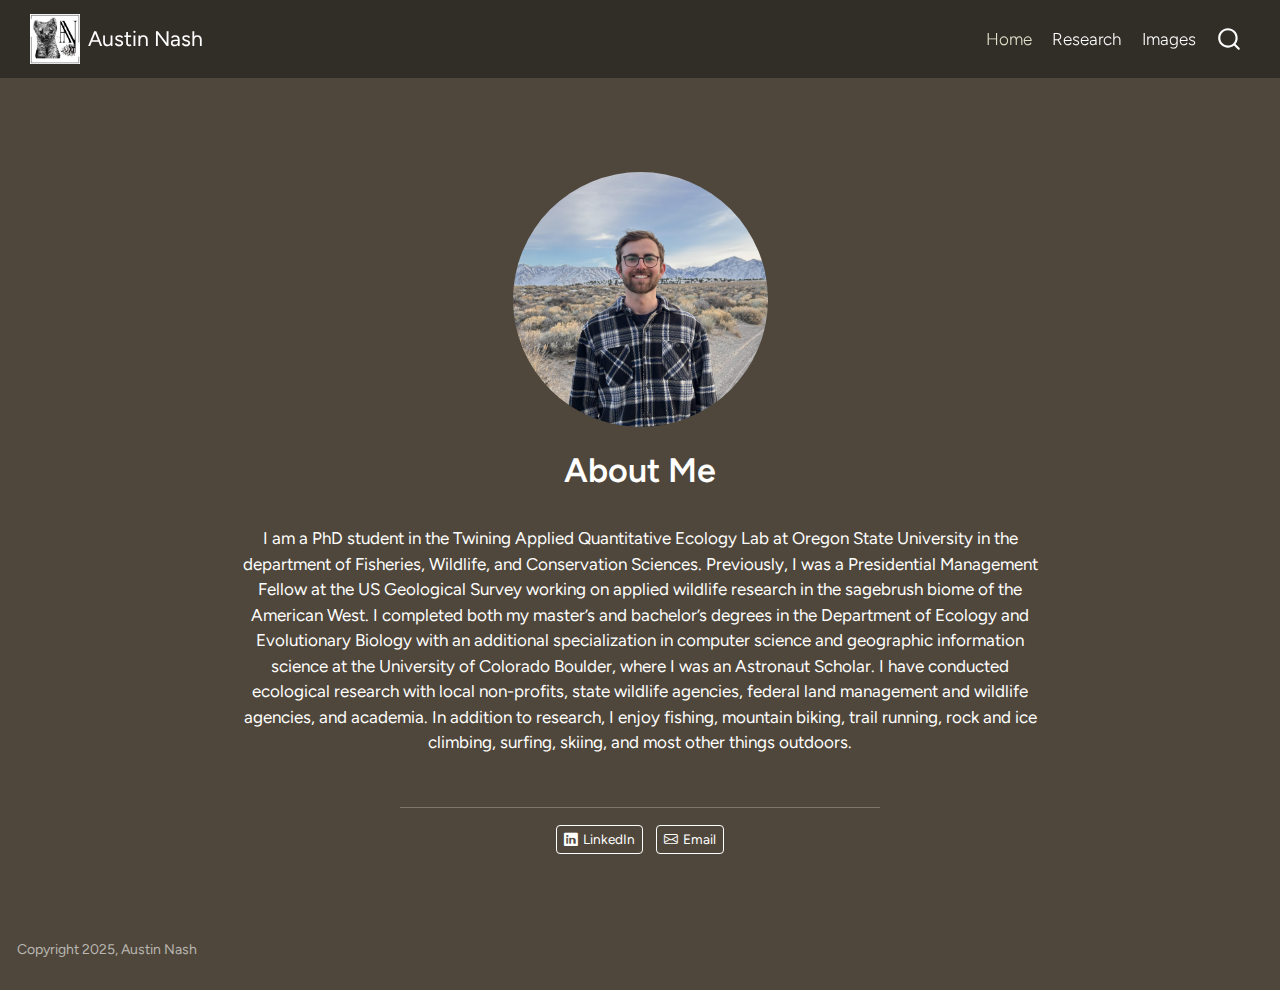
<file: docs/index.html>
<!DOCTYPE html>
<html xmlns="http://www.w3.org/1999/xhtml" lang="en" xml:lang="en"><head>

<meta charset="utf-8">
<meta name="generator" content="quarto-1.6.42">

<meta name="viewport" content="width=device-width, initial-scale=1.0, user-scalable=yes">


<title>About Me – Austin Nash</title>
<style>
code{white-space: pre-wrap;}
span.smallcaps{font-variant: small-caps;}
div.columns{display: flex; gap: min(4vw, 1.5em);}
div.column{flex: auto; overflow-x: auto;}
div.hanging-indent{margin-left: 1.5em; text-indent: -1.5em;}
ul.task-list{list-style: none;}
ul.task-list li input[type="checkbox"] {
  width: 0.8em;
  margin: 0 0.8em 0.2em -1em; /* quarto-specific, see https://github.com/quarto-dev/quarto-cli/issues/4556 */ 
  vertical-align: middle;
}
</style>


<script src="site_libs/quarto-nav/quarto-nav.js"></script>
<script src="site_libs/quarto-nav/headroom.min.js"></script>
<script src="site_libs/clipboard/clipboard.min.js"></script>
<script src="site_libs/quarto-search/autocomplete.umd.js"></script>
<script src="site_libs/quarto-search/fuse.min.js"></script>
<script src="site_libs/quarto-search/quarto-search.js"></script>
<meta name="quarto:offset" content="./">
<link href="./media/logo.jpg" rel="icon" type="image/jpeg">
<script src="site_libs/quarto-html/quarto.js"></script>
<script src="site_libs/quarto-html/popper.min.js"></script>
<script src="site_libs/quarto-html/tippy.umd.min.js"></script>
<link href="site_libs/quarto-html/tippy.css" rel="stylesheet">
<link href="site_libs/quarto-html/quarto-syntax-highlighting-dark-b53751a350365c71b6c909e95f209ed1.css" rel="stylesheet" id="quarto-text-highlighting-styles">
<script src="site_libs/bootstrap/bootstrap.min.js"></script>
<link href="site_libs/bootstrap/bootstrap-icons.css" rel="stylesheet">
<link href="site_libs/bootstrap/bootstrap-31db8f5904d4aa29373aafecef9fd593.min.css" rel="stylesheet" append-hash="true" id="quarto-bootstrap" data-mode="dark">
<script id="quarto-search-options" type="application/json">{
  "location": "navbar",
  "copy-button": false,
  "collapse-after": 3,
  "panel-placement": "end",
  "type": "overlay",
  "limit": 50,
  "keyboard-shortcut": [
    "f",
    "/",
    "s"
  ],
  "show-item-context": false,
  "language": {
    "search-no-results-text": "No results",
    "search-matching-documents-text": "matching documents",
    "search-copy-link-title": "Copy link to search",
    "search-hide-matches-text": "Hide additional matches",
    "search-more-match-text": "more match in this document",
    "search-more-matches-text": "more matches in this document",
    "search-clear-button-title": "Clear",
    "search-text-placeholder": "",
    "search-detached-cancel-button-title": "Cancel",
    "search-submit-button-title": "Submit",
    "search-label": "Search"
  }
}</script>


</head>

<body class="nav-fixed fullcontent">

<div id="quarto-search-results"></div>
  <header id="quarto-header" class="headroom fixed-top">
    <nav class="navbar navbar-expand-lg " data-bs-theme="dark">
      <div class="navbar-container container-fluid">
      <div class="navbar-brand-container mx-auto">
    <a href="./index.html" class="navbar-brand navbar-brand-logo">
    <img src="./media/logo.jpg" alt="" class="navbar-logo">
    </a>
    <a class="navbar-brand" href="./index.html">
    <span class="navbar-title">Austin Nash</span>
    </a>
  </div>
            <div id="quarto-search" class="" title="Search"></div>
          <button class="navbar-toggler" type="button" data-bs-toggle="collapse" data-bs-target="#navbarCollapse" aria-controls="navbarCollapse" role="menu" aria-expanded="false" aria-label="Toggle navigation" onclick="if (window.quartoToggleHeadroom) { window.quartoToggleHeadroom(); }">
  <span class="navbar-toggler-icon"></span>
</button>
          <div class="collapse navbar-collapse" id="navbarCollapse">
            <ul class="navbar-nav navbar-nav-scroll ms-auto">
  <li class="nav-item">
    <a class="nav-link active" href="./index.html" aria-current="page"> 
<span class="menu-text">Home</span></a>
  </li>  
  <li class="nav-item">
    <a class="nav-link" href="./research.html"> 
<span class="menu-text">Research</span></a>
  </li>  
  <li class="nav-item">
    <a class="nav-link" href="./images.html"> 
<span class="menu-text">Images</span></a>
  </li>  
</ul>
          </div> <!-- /navcollapse -->
            <div class="quarto-navbar-tools">
</div>
      </div> <!-- /container-fluid -->
    </nav>
</header>
<!-- content -->
<div id="quarto-content" class="quarto-container page-columns page-rows-contents page-layout-article page-navbar">
<!-- sidebar -->
<!-- margin-sidebar -->
    
<!-- main -->
<div class="quarto-about-jolla">
  <img src="media/headshot.jpg" class="about-image
  round " style="height: 15em; width: 15em;">
 <header id="title-block-header" class="quarto-title-block default">
<div class="quarto-title">
<h1 class="title">About Me</h1>
</div>
<div class="quarto-title-meta">
  </div>
</header><main class="content" id="quarto-document-content">
<p>I am a PhD student in the Twining Applied Quantitative Ecology Lab at Oregon State University in the department of Fisheries, Wildlife, and Conservation Sciences. Previously, I was a Presidential Management Fellow at the US Geological Survey working on applied wildlife research in the sagebrush biome of the American West. I completed both my master’s and bachelor’s degrees in the Department of Ecology and Evolutionary Biology with an additional specialization in computer science and geographic information science at the University of Colorado Boulder, where I was an Astronaut Scholar. I have conducted ecological research with local non-profits, state wildlife agencies, federal land management and wildlife agencies, and academia. In addition to research, I enjoy fishing, mountain biking, trail running, rock and ice climbing, surfing, skiing, and most other things outdoors.</p>


</main> 
  <hr class="about-sep">
   <div class="about-links">
  <a href="https://www.linkedin.com/in/austinnash01/" class="about-link" rel="" target="_blank">
    <i class="bi bi-linkedin"></i>
     <span class="about-link-text">LinkedIn</span>
  </a>
  <a href="mailto:austin.nash@oregonstate.edu" class="about-link" rel="" target="_blank">
    <i class="bi bi-envelope"></i>
     <span class="about-link-text">Email</span>
  </a>
</div>
</div>
 <!-- /main -->
<script id="quarto-html-after-body" type="application/javascript">
window.document.addEventListener("DOMContentLoaded", function (event) {
  const toggleBodyColorMode = (bsSheetEl) => {
    const mode = bsSheetEl.getAttribute("data-mode");
    const bodyEl = window.document.querySelector("body");
    if (mode === "dark") {
      bodyEl.classList.add("quarto-dark");
      bodyEl.classList.remove("quarto-light");
    } else {
      bodyEl.classList.add("quarto-light");
      bodyEl.classList.remove("quarto-dark");
    }
  }
  const toggleBodyColorPrimary = () => {
    const bsSheetEl = window.document.querySelector("link#quarto-bootstrap");
    if (bsSheetEl) {
      toggleBodyColorMode(bsSheetEl);
    }
  }
  toggleBodyColorPrimary();  
  const isCodeAnnotation = (el) => {
    for (const clz of el.classList) {
      if (clz.startsWith('code-annotation-')) {                     
        return true;
      }
    }
    return false;
  }
  const onCopySuccess = function(e) {
    // button target
    const button = e.trigger;
    // don't keep focus
    button.blur();
    // flash "checked"
    button.classList.add('code-copy-button-checked');
    var currentTitle = button.getAttribute("title");
    button.setAttribute("title", "Copied!");
    let tooltip;
    if (window.bootstrap) {
      button.setAttribute("data-bs-toggle", "tooltip");
      button.setAttribute("data-bs-placement", "left");
      button.setAttribute("data-bs-title", "Copied!");
      tooltip = new bootstrap.Tooltip(button, 
        { trigger: "manual", 
          customClass: "code-copy-button-tooltip",
          offset: [0, -8]});
      tooltip.show();    
    }
    setTimeout(function() {
      if (tooltip) {
        tooltip.hide();
        button.removeAttribute("data-bs-title");
        button.removeAttribute("data-bs-toggle");
        button.removeAttribute("data-bs-placement");
      }
      button.setAttribute("title", currentTitle);
      button.classList.remove('code-copy-button-checked');
    }, 1000);
    // clear code selection
    e.clearSelection();
  }
  const getTextToCopy = function(trigger) {
      const codeEl = trigger.previousElementSibling.cloneNode(true);
      for (const childEl of codeEl.children) {
        if (isCodeAnnotation(childEl)) {
          childEl.remove();
        }
      }
      return codeEl.innerText;
  }
  const clipboard = new window.ClipboardJS('.code-copy-button:not([data-in-quarto-modal])', {
    text: getTextToCopy
  });
  clipboard.on('success', onCopySuccess);
  if (window.document.getElementById('quarto-embedded-source-code-modal')) {
    const clipboardModal = new window.ClipboardJS('.code-copy-button[data-in-quarto-modal]', {
      text: getTextToCopy,
      container: window.document.getElementById('quarto-embedded-source-code-modal')
    });
    clipboardModal.on('success', onCopySuccess);
  }
    var localhostRegex = new RegExp(/^(?:http|https):\/\/localhost\:?[0-9]*\//);
    var mailtoRegex = new RegExp(/^mailto:/);
      var filterRegex = new RegExp('/' + window.location.host + '/');
    var isInternal = (href) => {
        return filterRegex.test(href) || localhostRegex.test(href) || mailtoRegex.test(href);
    }
    // Inspect non-navigation links and adorn them if external
 	var links = window.document.querySelectorAll('a[href]:not(.nav-link):not(.navbar-brand):not(.toc-action):not(.sidebar-link):not(.sidebar-item-toggle):not(.pagination-link):not(.no-external):not([aria-hidden]):not(.dropdown-item):not(.quarto-navigation-tool):not(.about-link)');
    for (var i=0; i<links.length; i++) {
      const link = links[i];
      if (!isInternal(link.href)) {
        // undo the damage that might have been done by quarto-nav.js in the case of
        // links that we want to consider external
        if (link.dataset.originalHref !== undefined) {
          link.href = link.dataset.originalHref;
        }
      }
    }
  function tippyHover(el, contentFn, onTriggerFn, onUntriggerFn) {
    const config = {
      allowHTML: true,
      maxWidth: 500,
      delay: 100,
      arrow: false,
      appendTo: function(el) {
          return el.parentElement;
      },
      interactive: true,
      interactiveBorder: 10,
      theme: 'quarto',
      placement: 'bottom-start',
    };
    if (contentFn) {
      config.content = contentFn;
    }
    if (onTriggerFn) {
      config.onTrigger = onTriggerFn;
    }
    if (onUntriggerFn) {
      config.onUntrigger = onUntriggerFn;
    }
    window.tippy(el, config); 
  }
  const noterefs = window.document.querySelectorAll('a[role="doc-noteref"]');
  for (var i=0; i<noterefs.length; i++) {
    const ref = noterefs[i];
    tippyHover(ref, function() {
      // use id or data attribute instead here
      let href = ref.getAttribute('data-footnote-href') || ref.getAttribute('href');
      try { href = new URL(href).hash; } catch {}
      const id = href.replace(/^#\/?/, "");
      const note = window.document.getElementById(id);
      if (note) {
        return note.innerHTML;
      } else {
        return "";
      }
    });
  }
  const xrefs = window.document.querySelectorAll('a.quarto-xref');
  const processXRef = (id, note) => {
    // Strip column container classes
    const stripColumnClz = (el) => {
      el.classList.remove("page-full", "page-columns");
      if (el.children) {
        for (const child of el.children) {
          stripColumnClz(child);
        }
      }
    }
    stripColumnClz(note)
    if (id === null || id.startsWith('sec-')) {
      // Special case sections, only their first couple elements
      const container = document.createElement("div");
      if (note.children && note.children.length > 2) {
        container.appendChild(note.children[0].cloneNode(true));
        for (let i = 1; i < note.children.length; i++) {
          const child = note.children[i];
          if (child.tagName === "P" && child.innerText === "") {
            continue;
          } else {
            container.appendChild(child.cloneNode(true));
            break;
          }
        }
        if (window.Quarto?.typesetMath) {
          window.Quarto.typesetMath(container);
        }
        return container.innerHTML
      } else {
        if (window.Quarto?.typesetMath) {
          window.Quarto.typesetMath(note);
        }
        return note.innerHTML;
      }
    } else {
      // Remove any anchor links if they are present
      const anchorLink = note.querySelector('a.anchorjs-link');
      if (anchorLink) {
        anchorLink.remove();
      }
      if (window.Quarto?.typesetMath) {
        window.Quarto.typesetMath(note);
      }
      if (note.classList.contains("callout")) {
        return note.outerHTML;
      } else {
        return note.innerHTML;
      }
    }
  }
  for (var i=0; i<xrefs.length; i++) {
    const xref = xrefs[i];
    tippyHover(xref, undefined, function(instance) {
      instance.disable();
      let url = xref.getAttribute('href');
      let hash = undefined; 
      if (url.startsWith('#')) {
        hash = url;
      } else {
        try { hash = new URL(url).hash; } catch {}
      }
      if (hash) {
        const id = hash.replace(/^#\/?/, "");
        const note = window.document.getElementById(id);
        if (note !== null) {
          try {
            const html = processXRef(id, note.cloneNode(true));
            instance.setContent(html);
          } finally {
            instance.enable();
            instance.show();
          }
        } else {
          // See if we can fetch this
          fetch(url.split('#')[0])
          .then(res => res.text())
          .then(html => {
            const parser = new DOMParser();
            const htmlDoc = parser.parseFromString(html, "text/html");
            const note = htmlDoc.getElementById(id);
            if (note !== null) {
              const html = processXRef(id, note);
              instance.setContent(html);
            } 
          }).finally(() => {
            instance.enable();
            instance.show();
          });
        }
      } else {
        // See if we can fetch a full url (with no hash to target)
        // This is a special case and we should probably do some content thinning / targeting
        fetch(url)
        .then(res => res.text())
        .then(html => {
          const parser = new DOMParser();
          const htmlDoc = parser.parseFromString(html, "text/html");
          const note = htmlDoc.querySelector('main.content');
          if (note !== null) {
            // This should only happen for chapter cross references
            // (since there is no id in the URL)
            // remove the first header
            if (note.children.length > 0 && note.children[0].tagName === "HEADER") {
              note.children[0].remove();
            }
            const html = processXRef(null, note);
            instance.setContent(html);
          } 
        }).finally(() => {
          instance.enable();
          instance.show();
        });
      }
    }, function(instance) {
    });
  }
      let selectedAnnoteEl;
      const selectorForAnnotation = ( cell, annotation) => {
        let cellAttr = 'data-code-cell="' + cell + '"';
        let lineAttr = 'data-code-annotation="' +  annotation + '"';
        const selector = 'span[' + cellAttr + '][' + lineAttr + ']';
        return selector;
      }
      const selectCodeLines = (annoteEl) => {
        const doc = window.document;
        const targetCell = annoteEl.getAttribute("data-target-cell");
        const targetAnnotation = annoteEl.getAttribute("data-target-annotation");
        const annoteSpan = window.document.querySelector(selectorForAnnotation(targetCell, targetAnnotation));
        const lines = annoteSpan.getAttribute("data-code-lines").split(",");
        const lineIds = lines.map((line) => {
          return targetCell + "-" + line;
        })
        let top = null;
        let height = null;
        let parent = null;
        if (lineIds.length > 0) {
            //compute the position of the single el (top and bottom and make a div)
            const el = window.document.getElementById(lineIds[0]);
            top = el.offsetTop;
            height = el.offsetHeight;
            parent = el.parentElement.parentElement;
          if (lineIds.length > 1) {
            const lastEl = window.document.getElementById(lineIds[lineIds.length - 1]);
            const bottom = lastEl.offsetTop + lastEl.offsetHeight;
            height = bottom - top;
          }
          if (top !== null && height !== null && parent !== null) {
            // cook up a div (if necessary) and position it 
            let div = window.document.getElementById("code-annotation-line-highlight");
            if (div === null) {
              div = window.document.createElement("div");
              div.setAttribute("id", "code-annotation-line-highlight");
              div.style.position = 'absolute';
              parent.appendChild(div);
            }
            div.style.top = top - 2 + "px";
            div.style.height = height + 4 + "px";
            div.style.left = 0;
            let gutterDiv = window.document.getElementById("code-annotation-line-highlight-gutter");
            if (gutterDiv === null) {
              gutterDiv = window.document.createElement("div");
              gutterDiv.setAttribute("id", "code-annotation-line-highlight-gutter");
              gutterDiv.style.position = 'absolute';
              const codeCell = window.document.getElementById(targetCell);
              const gutter = codeCell.querySelector('.code-annotation-gutter');
              gutter.appendChild(gutterDiv);
            }
            gutterDiv.style.top = top - 2 + "px";
            gutterDiv.style.height = height + 4 + "px";
          }
          selectedAnnoteEl = annoteEl;
        }
      };
      const unselectCodeLines = () => {
        const elementsIds = ["code-annotation-line-highlight", "code-annotation-line-highlight-gutter"];
        elementsIds.forEach((elId) => {
          const div = window.document.getElementById(elId);
          if (div) {
            div.remove();
          }
        });
        selectedAnnoteEl = undefined;
      };
        // Handle positioning of the toggle
    window.addEventListener(
      "resize",
      throttle(() => {
        elRect = undefined;
        if (selectedAnnoteEl) {
          selectCodeLines(selectedAnnoteEl);
        }
      }, 10)
    );
    function throttle(fn, ms) {
    let throttle = false;
    let timer;
      return (...args) => {
        if(!throttle) { // first call gets through
            fn.apply(this, args);
            throttle = true;
        } else { // all the others get throttled
            if(timer) clearTimeout(timer); // cancel #2
            timer = setTimeout(() => {
              fn.apply(this, args);
              timer = throttle = false;
            }, ms);
        }
      };
    }
      // Attach click handler to the DT
      const annoteDls = window.document.querySelectorAll('dt[data-target-cell]');
      for (const annoteDlNode of annoteDls) {
        annoteDlNode.addEventListener('click', (event) => {
          const clickedEl = event.target;
          if (clickedEl !== selectedAnnoteEl) {
            unselectCodeLines();
            const activeEl = window.document.querySelector('dt[data-target-cell].code-annotation-active');
            if (activeEl) {
              activeEl.classList.remove('code-annotation-active');
            }
            selectCodeLines(clickedEl);
            clickedEl.classList.add('code-annotation-active');
          } else {
            // Unselect the line
            unselectCodeLines();
            clickedEl.classList.remove('code-annotation-active');
          }
        });
      }
  const findCites = (el) => {
    const parentEl = el.parentElement;
    if (parentEl) {
      const cites = parentEl.dataset.cites;
      if (cites) {
        return {
          el,
          cites: cites.split(' ')
        };
      } else {
        return findCites(el.parentElement)
      }
    } else {
      return undefined;
    }
  };
  var bibliorefs = window.document.querySelectorAll('a[role="doc-biblioref"]');
  for (var i=0; i<bibliorefs.length; i++) {
    const ref = bibliorefs[i];
    const citeInfo = findCites(ref);
    if (citeInfo) {
      tippyHover(citeInfo.el, function() {
        var popup = window.document.createElement('div');
        citeInfo.cites.forEach(function(cite) {
          var citeDiv = window.document.createElement('div');
          citeDiv.classList.add('hanging-indent');
          citeDiv.classList.add('csl-entry');
          var biblioDiv = window.document.getElementById('ref-' + cite);
          if (biblioDiv) {
            citeDiv.innerHTML = biblioDiv.innerHTML;
          }
          popup.appendChild(citeDiv);
        });
        return popup.innerHTML;
      });
    }
  }
});
</script>
</div> <!-- /content -->
<footer class="footer">
  <div class="nav-footer">
    <div class="nav-footer-left">
<p>Copyright 2025, Austin Nash</p>
</div>   
    <div class="nav-footer-center">
      &nbsp;
    </div>
    <div class="nav-footer-right">
      &nbsp;
    </div>
  </div>
</footer>




</body></html>
</file>
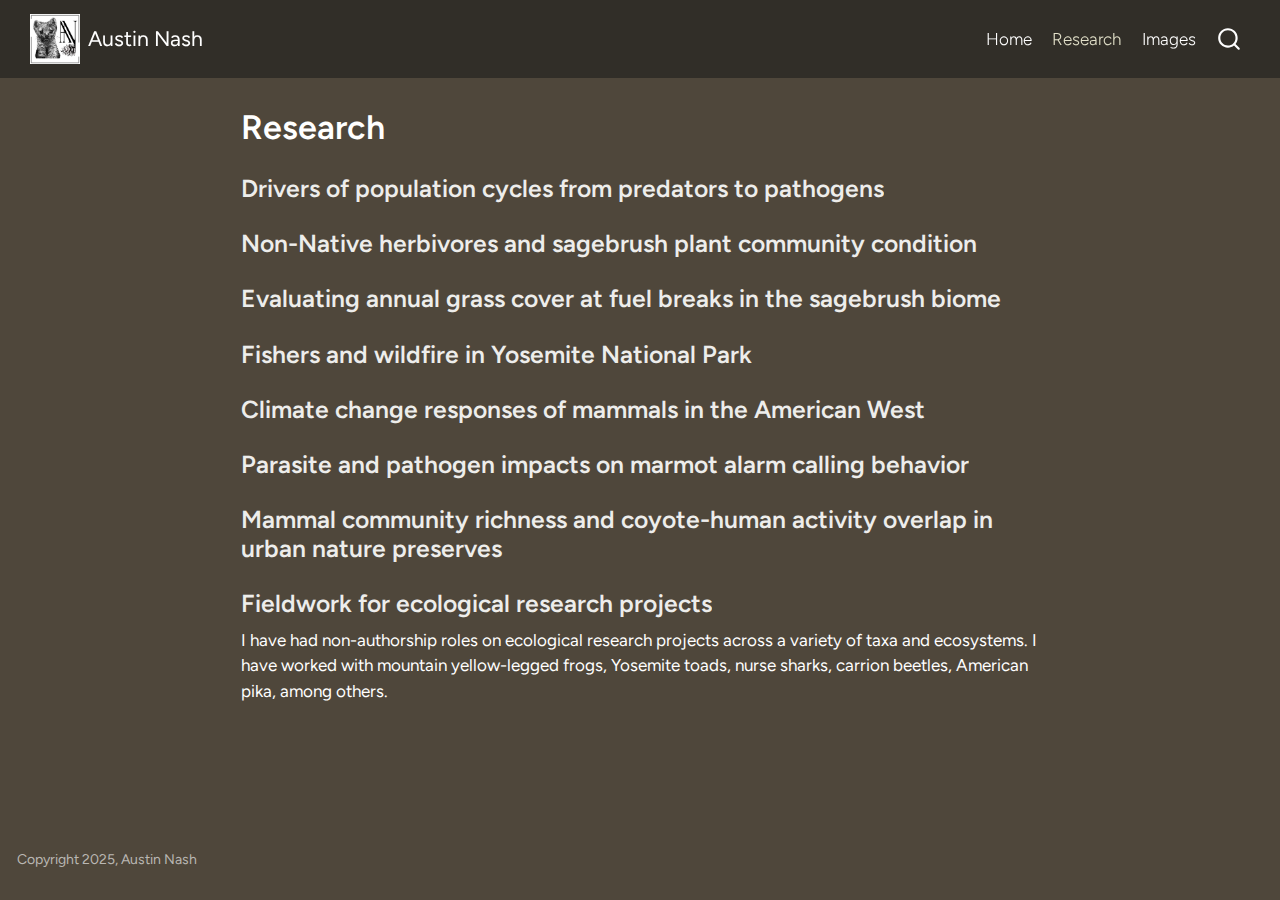
<file: docs/research.html>
<!DOCTYPE html>
<html xmlns="http://www.w3.org/1999/xhtml" lang="en" xml:lang="en"><head>

<meta charset="utf-8">
<meta name="generator" content="quarto-1.6.42">

<meta name="viewport" content="width=device-width, initial-scale=1.0, user-scalable=yes">


<title>Research – Austin Nash</title>
<style>
code{white-space: pre-wrap;}
span.smallcaps{font-variant: small-caps;}
div.columns{display: flex; gap: min(4vw, 1.5em);}
div.column{flex: auto; overflow-x: auto;}
div.hanging-indent{margin-left: 1.5em; text-indent: -1.5em;}
ul.task-list{list-style: none;}
ul.task-list li input[type="checkbox"] {
  width: 0.8em;
  margin: 0 0.8em 0.2em -1em; /* quarto-specific, see https://github.com/quarto-dev/quarto-cli/issues/4556 */ 
  vertical-align: middle;
}
</style>


<script src="site_libs/quarto-nav/quarto-nav.js"></script>
<script src="site_libs/quarto-nav/headroom.min.js"></script>
<script src="site_libs/clipboard/clipboard.min.js"></script>
<script src="site_libs/quarto-search/autocomplete.umd.js"></script>
<script src="site_libs/quarto-search/fuse.min.js"></script>
<script src="site_libs/quarto-search/quarto-search.js"></script>
<meta name="quarto:offset" content="./">
<link href="./media/logo.jpg" rel="icon" type="image/jpeg">
<script src="site_libs/quarto-html/quarto.js"></script>
<script src="site_libs/quarto-html/popper.min.js"></script>
<script src="site_libs/quarto-html/tippy.umd.min.js"></script>
<link href="site_libs/quarto-html/tippy.css" rel="stylesheet">
<link href="site_libs/quarto-html/quarto-syntax-highlighting-dark-b53751a350365c71b6c909e95f209ed1.css" rel="stylesheet" id="quarto-text-highlighting-styles">
<script src="site_libs/bootstrap/bootstrap.min.js"></script>
<link href="site_libs/bootstrap/bootstrap-icons.css" rel="stylesheet">
<link href="site_libs/bootstrap/bootstrap-31db8f5904d4aa29373aafecef9fd593.min.css" rel="stylesheet" append-hash="true" id="quarto-bootstrap" data-mode="dark">
<script id="quarto-search-options" type="application/json">{
  "location": "navbar",
  "copy-button": false,
  "collapse-after": 3,
  "panel-placement": "end",
  "type": "overlay",
  "limit": 50,
  "keyboard-shortcut": [
    "f",
    "/",
    "s"
  ],
  "show-item-context": false,
  "language": {
    "search-no-results-text": "No results",
    "search-matching-documents-text": "matching documents",
    "search-copy-link-title": "Copy link to search",
    "search-hide-matches-text": "Hide additional matches",
    "search-more-match-text": "more match in this document",
    "search-more-matches-text": "more matches in this document",
    "search-clear-button-title": "Clear",
    "search-text-placeholder": "",
    "search-detached-cancel-button-title": "Cancel",
    "search-submit-button-title": "Submit",
    "search-label": "Search"
  }
}</script>


</head>

<body class="nav-fixed fullcontent">

<div id="quarto-search-results"></div>
  <header id="quarto-header" class="headroom fixed-top">
    <nav class="navbar navbar-expand-lg " data-bs-theme="dark">
      <div class="navbar-container container-fluid">
      <div class="navbar-brand-container mx-auto">
    <a href="./index.html" class="navbar-brand navbar-brand-logo">
    <img src="./media/logo.jpg" alt="" class="navbar-logo">
    </a>
    <a class="navbar-brand" href="./index.html">
    <span class="navbar-title">Austin Nash</span>
    </a>
  </div>
            <div id="quarto-search" class="" title="Search"></div>
          <button class="navbar-toggler" type="button" data-bs-toggle="collapse" data-bs-target="#navbarCollapse" aria-controls="navbarCollapse" role="menu" aria-expanded="false" aria-label="Toggle navigation" onclick="if (window.quartoToggleHeadroom) { window.quartoToggleHeadroom(); }">
  <span class="navbar-toggler-icon"></span>
</button>
          <div class="collapse navbar-collapse" id="navbarCollapse">
            <ul class="navbar-nav navbar-nav-scroll ms-auto">
  <li class="nav-item">
    <a class="nav-link" href="./index.html"> 
<span class="menu-text">Home</span></a>
  </li>  
  <li class="nav-item">
    <a class="nav-link active" href="./research.html" aria-current="page"> 
<span class="menu-text">Research</span></a>
  </li>  
  <li class="nav-item">
    <a class="nav-link" href="./images.html"> 
<span class="menu-text">Images</span></a>
  </li>  
</ul>
          </div> <!-- /navcollapse -->
            <div class="quarto-navbar-tools">
</div>
      </div> <!-- /container-fluid -->
    </nav>
</header>
<!-- content -->
<div id="quarto-content" class="quarto-container page-columns page-rows-contents page-layout-article page-navbar">
<!-- sidebar -->
<!-- margin-sidebar -->
    
<!-- main -->
<main class="content" id="quarto-document-content">

<header id="title-block-header" class="quarto-title-block default">
<div class="quarto-title">
<h1 class="title">Research</h1>
</div>



<div class="quarto-title-meta">

    
  
    
  </div>
  


</header>


<section id="drivers-of-population-cycles-from-predators-to-pathogens" class="level3">
<h3 data-anchor-id="drivers-of-population-cycles-from-predators-to-pathogens">Drivers of population cycles from predators to pathogens</h3>
</section>
<section id="non-native-herbivores-and-sagebrush-plant-community-condition" class="level3">
<h3 data-anchor-id="non-native-herbivores-and-sagebrush-plant-community-condition">Non-Native herbivores and sagebrush plant community condition</h3>
</section>
<section id="evaluating-annual-grass-cover-at-fuel-breaks-in-the-sagebrush-biome" class="level3">
<h3 data-anchor-id="evaluating-annual-grass-cover-at-fuel-breaks-in-the-sagebrush-biome">Evaluating annual grass cover at fuel breaks in the sagebrush biome</h3>
</section>
<section id="fishers-and-wildfire-in-yosemite-national-park" class="level3">
<h3 data-anchor-id="fishers-and-wildfire-in-yosemite-national-park">Fishers and wildfire in Yosemite National Park</h3>
</section>
<section id="climate-change-responses-of-mammals-in-the-american-west" class="level3">
<h3 data-anchor-id="climate-change-responses-of-mammals-in-the-american-west">Climate change responses of mammals in the American West</h3>
</section>
<section id="parasite-and-pathogen-impacts-on-marmot-alarm-calling-behavior" class="level3">
<h3 data-anchor-id="parasite-and-pathogen-impacts-on-marmot-alarm-calling-behavior">Parasite and pathogen impacts on marmot alarm calling behavior</h3>
</section>
<section id="mammal-community-richness-and-coyote-human-activity-overlap-in-urban-nature-preserves" class="level3">
<h3 data-anchor-id="mammal-community-richness-and-coyote-human-activity-overlap-in-urban-nature-preserves">Mammal community richness and coyote-human activity overlap in urban nature preserves</h3>
</section>
<section id="fieldwork-for-ecological-research-projects" class="level3">
<h3 data-anchor-id="fieldwork-for-ecological-research-projects">Fieldwork for ecological research projects</h3>
<p>I have had non-authorship roles on ecological research projects across a variety of taxa and ecosystems. I have worked with mountain yellow-legged frogs, Yosemite toads, nurse sharks, carrion beetles, American pika, among others.</p>


</section>

</main> <!-- /main -->
<script id="quarto-html-after-body" type="application/javascript">
window.document.addEventListener("DOMContentLoaded", function (event) {
  const toggleBodyColorMode = (bsSheetEl) => {
    const mode = bsSheetEl.getAttribute("data-mode");
    const bodyEl = window.document.querySelector("body");
    if (mode === "dark") {
      bodyEl.classList.add("quarto-dark");
      bodyEl.classList.remove("quarto-light");
    } else {
      bodyEl.classList.add("quarto-light");
      bodyEl.classList.remove("quarto-dark");
    }
  }
  const toggleBodyColorPrimary = () => {
    const bsSheetEl = window.document.querySelector("link#quarto-bootstrap");
    if (bsSheetEl) {
      toggleBodyColorMode(bsSheetEl);
    }
  }
  toggleBodyColorPrimary();  
  const isCodeAnnotation = (el) => {
    for (const clz of el.classList) {
      if (clz.startsWith('code-annotation-')) {                     
        return true;
      }
    }
    return false;
  }
  const onCopySuccess = function(e) {
    // button target
    const button = e.trigger;
    // don't keep focus
    button.blur();
    // flash "checked"
    button.classList.add('code-copy-button-checked');
    var currentTitle = button.getAttribute("title");
    button.setAttribute("title", "Copied!");
    let tooltip;
    if (window.bootstrap) {
      button.setAttribute("data-bs-toggle", "tooltip");
      button.setAttribute("data-bs-placement", "left");
      button.setAttribute("data-bs-title", "Copied!");
      tooltip = new bootstrap.Tooltip(button, 
        { trigger: "manual", 
          customClass: "code-copy-button-tooltip",
          offset: [0, -8]});
      tooltip.show();    
    }
    setTimeout(function() {
      if (tooltip) {
        tooltip.hide();
        button.removeAttribute("data-bs-title");
        button.removeAttribute("data-bs-toggle");
        button.removeAttribute("data-bs-placement");
      }
      button.setAttribute("title", currentTitle);
      button.classList.remove('code-copy-button-checked');
    }, 1000);
    // clear code selection
    e.clearSelection();
  }
  const getTextToCopy = function(trigger) {
      const codeEl = trigger.previousElementSibling.cloneNode(true);
      for (const childEl of codeEl.children) {
        if (isCodeAnnotation(childEl)) {
          childEl.remove();
        }
      }
      return codeEl.innerText;
  }
  const clipboard = new window.ClipboardJS('.code-copy-button:not([data-in-quarto-modal])', {
    text: getTextToCopy
  });
  clipboard.on('success', onCopySuccess);
  if (window.document.getElementById('quarto-embedded-source-code-modal')) {
    const clipboardModal = new window.ClipboardJS('.code-copy-button[data-in-quarto-modal]', {
      text: getTextToCopy,
      container: window.document.getElementById('quarto-embedded-source-code-modal')
    });
    clipboardModal.on('success', onCopySuccess);
  }
    var localhostRegex = new RegExp(/^(?:http|https):\/\/localhost\:?[0-9]*\//);
    var mailtoRegex = new RegExp(/^mailto:/);
      var filterRegex = new RegExp('/' + window.location.host + '/');
    var isInternal = (href) => {
        return filterRegex.test(href) || localhostRegex.test(href) || mailtoRegex.test(href);
    }
    // Inspect non-navigation links and adorn them if external
 	var links = window.document.querySelectorAll('a[href]:not(.nav-link):not(.navbar-brand):not(.toc-action):not(.sidebar-link):not(.sidebar-item-toggle):not(.pagination-link):not(.no-external):not([aria-hidden]):not(.dropdown-item):not(.quarto-navigation-tool):not(.about-link)');
    for (var i=0; i<links.length; i++) {
      const link = links[i];
      if (!isInternal(link.href)) {
        // undo the damage that might have been done by quarto-nav.js in the case of
        // links that we want to consider external
        if (link.dataset.originalHref !== undefined) {
          link.href = link.dataset.originalHref;
        }
      }
    }
  function tippyHover(el, contentFn, onTriggerFn, onUntriggerFn) {
    const config = {
      allowHTML: true,
      maxWidth: 500,
      delay: 100,
      arrow: false,
      appendTo: function(el) {
          return el.parentElement;
      },
      interactive: true,
      interactiveBorder: 10,
      theme: 'quarto',
      placement: 'bottom-start',
    };
    if (contentFn) {
      config.content = contentFn;
    }
    if (onTriggerFn) {
      config.onTrigger = onTriggerFn;
    }
    if (onUntriggerFn) {
      config.onUntrigger = onUntriggerFn;
    }
    window.tippy(el, config); 
  }
  const noterefs = window.document.querySelectorAll('a[role="doc-noteref"]');
  for (var i=0; i<noterefs.length; i++) {
    const ref = noterefs[i];
    tippyHover(ref, function() {
      // use id or data attribute instead here
      let href = ref.getAttribute('data-footnote-href') || ref.getAttribute('href');
      try { href = new URL(href).hash; } catch {}
      const id = href.replace(/^#\/?/, "");
      const note = window.document.getElementById(id);
      if (note) {
        return note.innerHTML;
      } else {
        return "";
      }
    });
  }
  const xrefs = window.document.querySelectorAll('a.quarto-xref');
  const processXRef = (id, note) => {
    // Strip column container classes
    const stripColumnClz = (el) => {
      el.classList.remove("page-full", "page-columns");
      if (el.children) {
        for (const child of el.children) {
          stripColumnClz(child);
        }
      }
    }
    stripColumnClz(note)
    if (id === null || id.startsWith('sec-')) {
      // Special case sections, only their first couple elements
      const container = document.createElement("div");
      if (note.children && note.children.length > 2) {
        container.appendChild(note.children[0].cloneNode(true));
        for (let i = 1; i < note.children.length; i++) {
          const child = note.children[i];
          if (child.tagName === "P" && child.innerText === "") {
            continue;
          } else {
            container.appendChild(child.cloneNode(true));
            break;
          }
        }
        if (window.Quarto?.typesetMath) {
          window.Quarto.typesetMath(container);
        }
        return container.innerHTML
      } else {
        if (window.Quarto?.typesetMath) {
          window.Quarto.typesetMath(note);
        }
        return note.innerHTML;
      }
    } else {
      // Remove any anchor links if they are present
      const anchorLink = note.querySelector('a.anchorjs-link');
      if (anchorLink) {
        anchorLink.remove();
      }
      if (window.Quarto?.typesetMath) {
        window.Quarto.typesetMath(note);
      }
      if (note.classList.contains("callout")) {
        return note.outerHTML;
      } else {
        return note.innerHTML;
      }
    }
  }
  for (var i=0; i<xrefs.length; i++) {
    const xref = xrefs[i];
    tippyHover(xref, undefined, function(instance) {
      instance.disable();
      let url = xref.getAttribute('href');
      let hash = undefined; 
      if (url.startsWith('#')) {
        hash = url;
      } else {
        try { hash = new URL(url).hash; } catch {}
      }
      if (hash) {
        const id = hash.replace(/^#\/?/, "");
        const note = window.document.getElementById(id);
        if (note !== null) {
          try {
            const html = processXRef(id, note.cloneNode(true));
            instance.setContent(html);
          } finally {
            instance.enable();
            instance.show();
          }
        } else {
          // See if we can fetch this
          fetch(url.split('#')[0])
          .then(res => res.text())
          .then(html => {
            const parser = new DOMParser();
            const htmlDoc = parser.parseFromString(html, "text/html");
            const note = htmlDoc.getElementById(id);
            if (note !== null) {
              const html = processXRef(id, note);
              instance.setContent(html);
            } 
          }).finally(() => {
            instance.enable();
            instance.show();
          });
        }
      } else {
        // See if we can fetch a full url (with no hash to target)
        // This is a special case and we should probably do some content thinning / targeting
        fetch(url)
        .then(res => res.text())
        .then(html => {
          const parser = new DOMParser();
          const htmlDoc = parser.parseFromString(html, "text/html");
          const note = htmlDoc.querySelector('main.content');
          if (note !== null) {
            // This should only happen for chapter cross references
            // (since there is no id in the URL)
            // remove the first header
            if (note.children.length > 0 && note.children[0].tagName === "HEADER") {
              note.children[0].remove();
            }
            const html = processXRef(null, note);
            instance.setContent(html);
          } 
        }).finally(() => {
          instance.enable();
          instance.show();
        });
      }
    }, function(instance) {
    });
  }
      let selectedAnnoteEl;
      const selectorForAnnotation = ( cell, annotation) => {
        let cellAttr = 'data-code-cell="' + cell + '"';
        let lineAttr = 'data-code-annotation="' +  annotation + '"';
        const selector = 'span[' + cellAttr + '][' + lineAttr + ']';
        return selector;
      }
      const selectCodeLines = (annoteEl) => {
        const doc = window.document;
        const targetCell = annoteEl.getAttribute("data-target-cell");
        const targetAnnotation = annoteEl.getAttribute("data-target-annotation");
        const annoteSpan = window.document.querySelector(selectorForAnnotation(targetCell, targetAnnotation));
        const lines = annoteSpan.getAttribute("data-code-lines").split(",");
        const lineIds = lines.map((line) => {
          return targetCell + "-" + line;
        })
        let top = null;
        let height = null;
        let parent = null;
        if (lineIds.length > 0) {
            //compute the position of the single el (top and bottom and make a div)
            const el = window.document.getElementById(lineIds[0]);
            top = el.offsetTop;
            height = el.offsetHeight;
            parent = el.parentElement.parentElement;
          if (lineIds.length > 1) {
            const lastEl = window.document.getElementById(lineIds[lineIds.length - 1]);
            const bottom = lastEl.offsetTop + lastEl.offsetHeight;
            height = bottom - top;
          }
          if (top !== null && height !== null && parent !== null) {
            // cook up a div (if necessary) and position it 
            let div = window.document.getElementById("code-annotation-line-highlight");
            if (div === null) {
              div = window.document.createElement("div");
              div.setAttribute("id", "code-annotation-line-highlight");
              div.style.position = 'absolute';
              parent.appendChild(div);
            }
            div.style.top = top - 2 + "px";
            div.style.height = height + 4 + "px";
            div.style.left = 0;
            let gutterDiv = window.document.getElementById("code-annotation-line-highlight-gutter");
            if (gutterDiv === null) {
              gutterDiv = window.document.createElement("div");
              gutterDiv.setAttribute("id", "code-annotation-line-highlight-gutter");
              gutterDiv.style.position = 'absolute';
              const codeCell = window.document.getElementById(targetCell);
              const gutter = codeCell.querySelector('.code-annotation-gutter');
              gutter.appendChild(gutterDiv);
            }
            gutterDiv.style.top = top - 2 + "px";
            gutterDiv.style.height = height + 4 + "px";
          }
          selectedAnnoteEl = annoteEl;
        }
      };
      const unselectCodeLines = () => {
        const elementsIds = ["code-annotation-line-highlight", "code-annotation-line-highlight-gutter"];
        elementsIds.forEach((elId) => {
          const div = window.document.getElementById(elId);
          if (div) {
            div.remove();
          }
        });
        selectedAnnoteEl = undefined;
      };
        // Handle positioning of the toggle
    window.addEventListener(
      "resize",
      throttle(() => {
        elRect = undefined;
        if (selectedAnnoteEl) {
          selectCodeLines(selectedAnnoteEl);
        }
      }, 10)
    );
    function throttle(fn, ms) {
    let throttle = false;
    let timer;
      return (...args) => {
        if(!throttle) { // first call gets through
            fn.apply(this, args);
            throttle = true;
        } else { // all the others get throttled
            if(timer) clearTimeout(timer); // cancel #2
            timer = setTimeout(() => {
              fn.apply(this, args);
              timer = throttle = false;
            }, ms);
        }
      };
    }
      // Attach click handler to the DT
      const annoteDls = window.document.querySelectorAll('dt[data-target-cell]');
      for (const annoteDlNode of annoteDls) {
        annoteDlNode.addEventListener('click', (event) => {
          const clickedEl = event.target;
          if (clickedEl !== selectedAnnoteEl) {
            unselectCodeLines();
            const activeEl = window.document.querySelector('dt[data-target-cell].code-annotation-active');
            if (activeEl) {
              activeEl.classList.remove('code-annotation-active');
            }
            selectCodeLines(clickedEl);
            clickedEl.classList.add('code-annotation-active');
          } else {
            // Unselect the line
            unselectCodeLines();
            clickedEl.classList.remove('code-annotation-active');
          }
        });
      }
  const findCites = (el) => {
    const parentEl = el.parentElement;
    if (parentEl) {
      const cites = parentEl.dataset.cites;
      if (cites) {
        return {
          el,
          cites: cites.split(' ')
        };
      } else {
        return findCites(el.parentElement)
      }
    } else {
      return undefined;
    }
  };
  var bibliorefs = window.document.querySelectorAll('a[role="doc-biblioref"]');
  for (var i=0; i<bibliorefs.length; i++) {
    const ref = bibliorefs[i];
    const citeInfo = findCites(ref);
    if (citeInfo) {
      tippyHover(citeInfo.el, function() {
        var popup = window.document.createElement('div');
        citeInfo.cites.forEach(function(cite) {
          var citeDiv = window.document.createElement('div');
          citeDiv.classList.add('hanging-indent');
          citeDiv.classList.add('csl-entry');
          var biblioDiv = window.document.getElementById('ref-' + cite);
          if (biblioDiv) {
            citeDiv.innerHTML = biblioDiv.innerHTML;
          }
          popup.appendChild(citeDiv);
        });
        return popup.innerHTML;
      });
    }
  }
});
</script>
</div> <!-- /content -->
<footer class="footer">
  <div class="nav-footer">
    <div class="nav-footer-left">
<p>Copyright 2025, Austin Nash</p>
</div>   
    <div class="nav-footer-center">
      &nbsp;
    </div>
    <div class="nav-footer-right">
      &nbsp;
    </div>
  </div>
</footer>




</body></html>
</file>
<file: docs/site_libs/quarto-html/tippy.css>
.tippy-box[data-animation=fade][data-state=hidden]{opacity:0}[data-tippy-root]{max-width:calc(100vw - 10px)}.tippy-box{position:relative;background-color:#333;color:#fff;border-radius:4px;font-size:14px;line-height:1.4;white-space:normal;outline:0;transition-property:transform,visibility,opacity}.tippy-box[data-placement^=top]>.tippy-arrow{bottom:0}.tippy-box[data-placement^=top]>.tippy-arrow:before{bottom:-7px;left:0;border-width:8px 8px 0;border-top-color:initial;transform-origin:center top}.tippy-box[data-placement^=bottom]>.tippy-arrow{top:0}.tippy-box[data-placement^=bottom]>.tippy-arrow:before{top:-7px;left:0;border-width:0 8px 8px;border-bottom-color:initial;transform-origin:center bottom}.tippy-box[data-placement^=left]>.tippy-arrow{right:0}.tippy-box[data-placement^=left]>.tippy-arrow:before{border-width:8px 0 8px 8px;border-left-color:initial;right:-7px;transform-origin:center left}.tippy-box[data-placement^=right]>.tippy-arrow{left:0}.tippy-box[data-placement^=right]>.tippy-arrow:before{left:-7px;border-width:8px 8px 8px 0;border-right-color:initial;transform-origin:center right}.tippy-box[data-inertia][data-state=visible]{transition-timing-function:cubic-bezier(.54,1.5,.38,1.11)}.tippy-arrow{width:16px;height:16px;color:#333}.tippy-arrow:before{content:"";position:absolute;border-color:transparent;border-style:solid}.tippy-content{position:relative;padding:5px 9px;z-index:1}
</file>
<file: docs/site_libs/quarto-html/quarto-syntax-highlighting-dark-b53751a350365c71b6c909e95f209ed1.css>
/* quarto syntax highlight colors */
:root {
  --quarto-hl-al-color: #f07178;
  --quarto-hl-an-color: #d4d0ab;
  --quarto-hl-at-color: #00e0e0;
  --quarto-hl-bn-color: #d4d0ab;
  --quarto-hl-bu-color: #abe338;
  --quarto-hl-ch-color: #abe338;
  --quarto-hl-co-color: #f8f8f2;
  --quarto-hl-cv-color: #ffd700;
  --quarto-hl-cn-color: #ffd700;
  --quarto-hl-cf-color: #ffa07a;
  --quarto-hl-dt-color: #ffa07a;
  --quarto-hl-dv-color: #d4d0ab;
  --quarto-hl-do-color: #f8f8f2;
  --quarto-hl-er-color: #f07178;
  --quarto-hl-ex-color: #00e0e0;
  --quarto-hl-fl-color: #d4d0ab;
  --quarto-hl-fu-color: #ffa07a;
  --quarto-hl-im-color: #abe338;
  --quarto-hl-in-color: #d4d0ab;
  --quarto-hl-kw-color: #ffa07a;
  --quarto-hl-op-color: #ffa07a;
  --quarto-hl-ot-color: #00e0e0;
  --quarto-hl-pp-color: #dcc6e0;
  --quarto-hl-re-color: #00e0e0;
  --quarto-hl-sc-color: #abe338;
  --quarto-hl-ss-color: #abe338;
  --quarto-hl-st-color: #abe338;
  --quarto-hl-va-color: #00e0e0;
  --quarto-hl-vs-color: #abe338;
  --quarto-hl-wa-color: #dcc6e0;
}

/* other quarto variables */
:root {
  --quarto-font-monospace: SFMono-Regular, Menlo, Monaco, Consolas, "Liberation Mono", "Courier New", monospace;
}

code span.al {
  background-color: #2a0f15;
  font-weight: bold;
  color: #f07178;
}

code span.an {
  color: #d4d0ab;
}

code span.at {
  color: #00e0e0;
}

code span.bn {
  color: #d4d0ab;
}

code span.bu {
  color: #abe338;
}

code span.ch {
  color: #abe338;
}

code span.co {
  font-style: italic;
  color: #f8f8f2;
}

code span.cv {
  color: #ffd700;
}

code span.cn {
  color: #ffd700;
}

code span.cf {
  font-weight: bold;
  color: #ffa07a;
}

code span.dt {
  color: #ffa07a;
}

code span.dv {
  color: #d4d0ab;
}

code span.do {
  color: #f8f8f2;
}

code span.er {
  color: #f07178;
  text-decoration: underline;
}

code span.ex {
  font-weight: bold;
  color: #00e0e0;
}

code span.fl {
  color: #d4d0ab;
}

code span.fu {
  color: #ffa07a;
}

code span.im {
  color: #abe338;
}

code span.in {
  color: #d4d0ab;
}

code span.kw {
  font-weight: bold;
  color: #ffa07a;
}

pre > code.sourceCode > span {
  color: #f8f8f2;
}

code span {
  color: #f8f8f2;
}

code.sourceCode > span {
  color: #f8f8f2;
}

div.sourceCode,
div.sourceCode pre.sourceCode {
  color: #f8f8f2;
}

code span.op {
  color: #ffa07a;
}

code span.ot {
  color: #00e0e0;
}

code span.pp {
  color: #dcc6e0;
}

code span.re {
  background-color: #f8f8f2;
  color: #00e0e0;
}

code span.sc {
  color: #abe338;
}

code span.ss {
  color: #abe338;
}

code span.st {
  color: #abe338;
}

code span.va {
  color: #00e0e0;
}

code span.vs {
  color: #abe338;
}

code span.wa {
  color: #dcc6e0;
}

.prevent-inlining {
  content: "</";
}

/*# sourceMappingURL=ef095d06243fb944689b9469f3a5590a.css.map */
</file>
